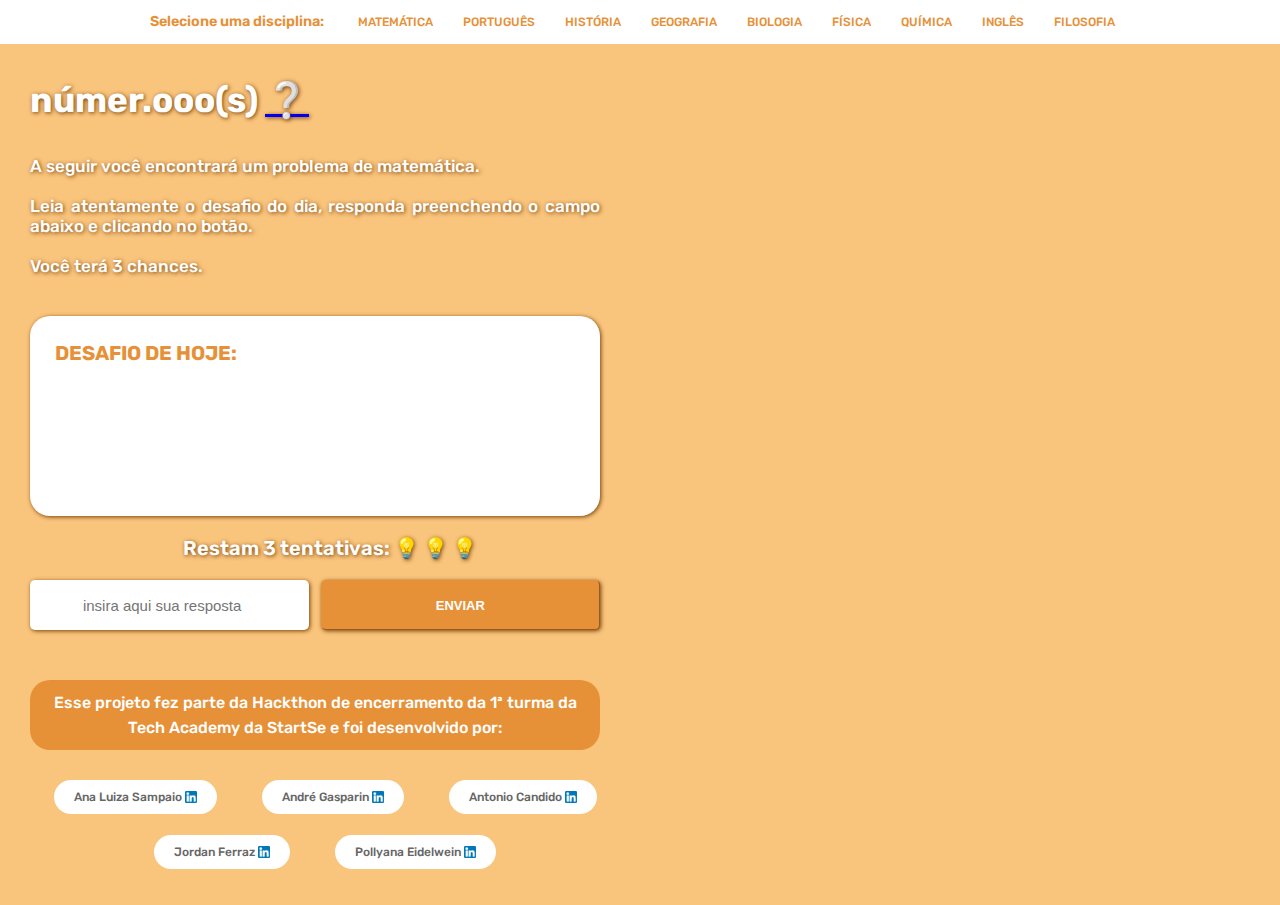
<file: index.html>
<!DOCTYPE html>
<html lang="pt-br">
<head>
    <meta charset="UTF-8">
    <meta http-equiv="X-UA-Compatible" content="IE=edge">
    <meta name="viewport" content="width=device-width, initial-scale=1.0">
    <link rel="stylesheet" href="style.css">
    <link rel="stylesheet" href="responsive.css">
    <title>Númer.ooo(s)</title>
</head>
<body onload="configGame()">
    <header>
        <div class="header-texto">
            <p>Selecione uma disciplina:</p>
            <nav>
                <ul class="disciplinas">
                    <li><a href="#">matemática</a></li>
                    <li><a href="#">português</a></li>
                    <li><a href="#">história</a></li>
                    <li><a href="#">geografia</a></li>
                    <li><a href="#">biologia</a></li>
                    <li><a href="#">física</a></li>
                    <li><a href="#">química</a></li>
                    <li><a href="#">inglês</a></li>
                    <li><a href="#">filosofia</a></li>
                </ul>
            </nav>
        </div>
    </header>
    <main>
        <section class="main-title">
            <h1>Númer.ooo(s)
            <span class="span"><a href="a">❔</a></span>
            </h1>
            <p>A seguir você encontrará um problema de matemática.<br><br>
                Leia atentamente o desafio do dia, responda preenchendo o campo abaixo e clicando no botão.<br><br>
                Você terá 3 chances.</p>
        </section>
        <section class="main-challenge">
            <div class="problema">
                <h2>DESAFIO DE HOJE:</h2>
                <p id="desafio"></p>
            </div>
            <div class="tentativas">
                <p>
                    Restam <span id="tentativas"></span> tentativas: 
                    <span>💡</span>
                    <span>💡</span>
                    <span>💡</span>
                </p>
             </div> 
            <div class="resposta">
                <form class="campo-resposta">
                    <input type="number" id="respostaInserir" placeholder="insira aqui sua resposta">
                    <input type="button" id="botaoEnviar" value="enviar" onclick="enviaResposta()">
                </form>
            </div>
               
        </section>
        <section class="main-solucao">
            <div class="campo-resultado">
                <p id="acertou">Você acertou! Parabéns!
                    <span class="span-share">📤</span>
                    <span class="span-share">🔗</span>
                </p>
                <p id="errou">Que pena, você não acertou.
                    <span class="span-share">📤</span>
                    <span class="span-share">🔗</span>
                </p>
                <p id="resposta-final">A resposta é: <span id="resposta"></span></p>
            </div>
            <div class="complemento">
                <p>Se você gostou do tema, conheça um pouco mais em ...</p>
            </div>
        </section>
    </main>
    <footer>
        <h3>Esse projeto fez parte da Hackthon de encerramento da 1ª turma da<br>Tech Academy da StartSe e foi desenvolvido por:</h3>
        <ul>
            <li><a href="#">Ana Luiza Sampaio <img src="./images/linkedin-logo.png" /></a></li>
            <li><a href="#">André  Gasparin <img src="./images/linkedin-logo.png" /></a></li>
            <li><a href="#">Antonio Candido <img src="./images/linkedin-logo.png" /></a></li>
            <li><a href="#">Jordan Ferraz <img src="./images/linkedin-logo.png" /></a></li>
            <li><a href="#">Pollyana Eidelwein <img src="./images/linkedin-logo.png" /></a></li>
        </ul>
    </footer>
    <script src="https://d3js.org/d3.v4.min.js"></script>
    <script src="main.js"></script>
</body>
</html>
</file>
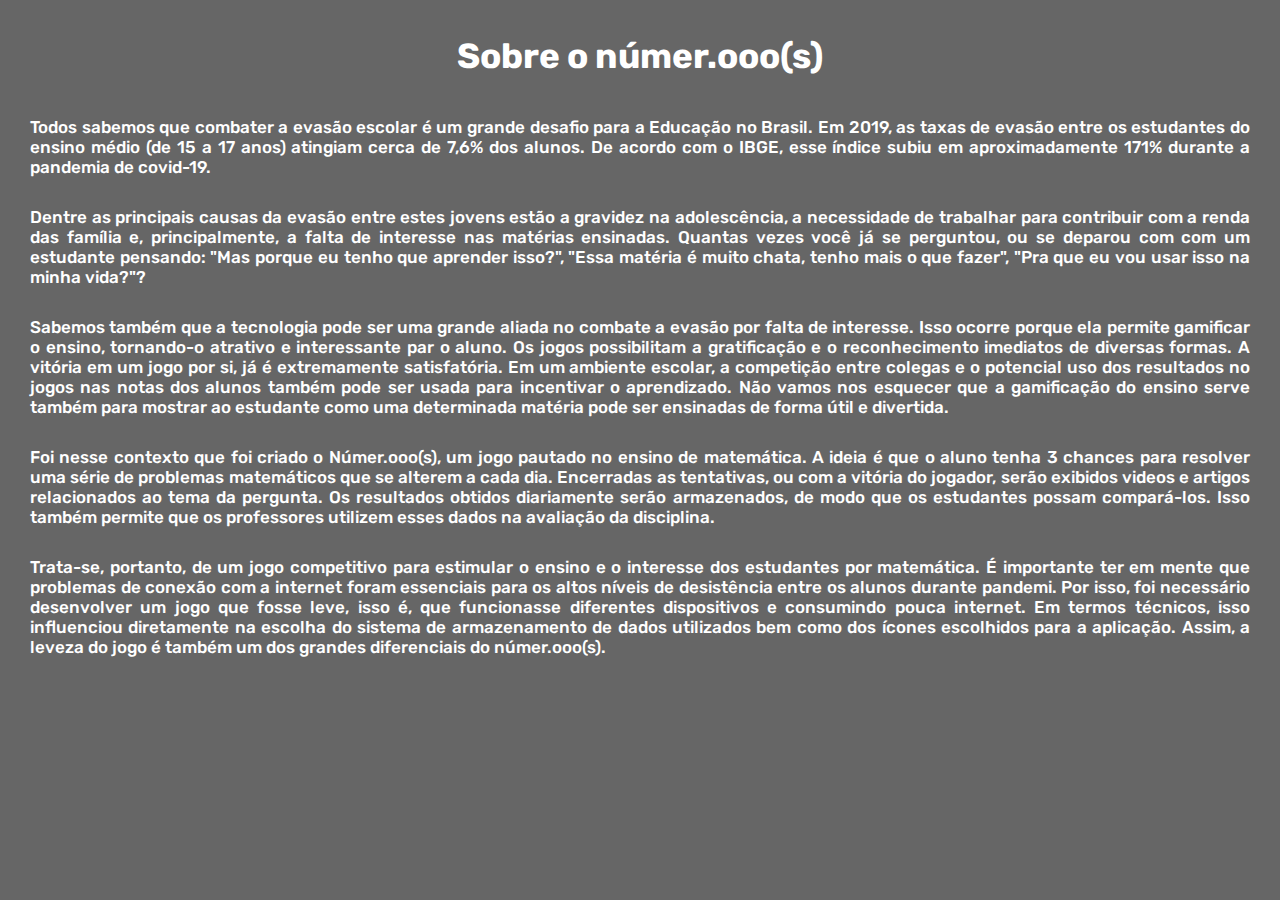
<file: sobre/index.html>
<!DOCTYPE html>
<html lang="pt-br">
<head>
    <meta charset="UTF-8">
    <meta http-equiv="X-UA-Compatible" content="IE=edge">
    <meta name="viewport" content="width=device-width, initial-scale=1.0">
    <link rel="stylesheet" href="style.css">
    <title>Sobre o númer.ooo(s)</title>
</head>
<body>
    <h1>Sobre o númer.ooo(s)</h1>
    
    <p>Todos sabemos que combater a evasão escolar é um grande desafio para a Educação no Brasil.
    Em 2019, as taxas de evasão entre os estudantes do ensino médio (de 15 a 17 anos) atingiam cerca de
    7,6% dos alunos. De acordo com o IBGE, esse índice subiu em aproximadamente 171% durante a pandemia de
    covid-19.</p>

    <p>Dentre as principais causas da evasão entre estes jovens estão a gravidez na adolescência, a necessidade
    de trabalhar para contribuir com a renda das família e, principalmente, a falta de interesse nas matérias ensinadas.
    Quantas vezes você já se perguntou, ou se deparou com com um estudante pensando: "Mas porque eu tenho que aprender isso?",
    "Essa matéria é muito chata, tenho mais o que fazer", "Pra que eu vou usar isso na minha vida?"?</p>
    
    <p>Sabemos também que a tecnologia pode ser uma grande aliada no combate a evasão por falta de interesse. Isso ocorre porque 
    ela permite gamificar o ensino, tornando-o atrativo e interessante par o aluno. Os jogos possibilitam a gratificação e o reconhecimento
    imediatos de diversas formas. A vitória em um jogo por si, já é extremamente satisfatória. Em um ambiente escolar, a competição
    entre colegas e o potencial uso dos resultados no jogos nas notas dos alunos também pode ser usada para incentivar o aprendizado.
    Não vamos nos esquecer que a gamificação do ensino serve também para mostrar ao estudante como uma determinada matéria pode ser ensinadas
    de forma útil e divertida.</p>

    <p>Foi nesse contexto que foi criado o Númer.ooo(s), um jogo pautado no ensino de matemática. A ideia é que o aluno tenha 3 chances
    para resolver uma série de problemas matemáticos que se alterem a cada dia. Encerradas as tentativas, ou com a vitória do jogador, 
    serão exibidos videos e artigos relacionados ao tema da pergunta. Os resultados obtidos diariamente serão armazenados, de modo que  
    os estudantes possam compará-los. Isso também permite que os professores utilizem esses dados na avaliação da disciplina.</p> 
    
    <p>Trata-se, portanto, de um jogo competitivo para estimular o ensino e o interesse dos estudantes por matemática. É importante ter em 
    mente que problemas de conexão com a internet foram essenciais para os altos níveis de desistência entre os alunos durante pandemi. Por isso, 
    foi necessário desenvolver um jogo que fosse leve, isso é, que funcionasse diferentes dispositivos e consumindo pouca internet. Em termos 
    técnicos, isso influenciou diretamente na escolha do sistema de armazenamento de dados utilizados bem como dos ícones escolhidos
    para a aplicação. Assim, a leveza do jogo é também um dos grandes diferenciais do númer.ooo(s).</p>

</body>
</file>
<file: style.css>
@import url('https://fonts.googleapis.com/css2?family=Rubik:wght@300;400;500;600;700;800;900&family=Yanone+Kaffeesatz:wght@300&display=swap');
*{
    box-sizing: border-box;
    margin: 0;
    padding: 0;
    outline: 0;
}
html, body {
    font-family: "Rubik", 'Times New Roman';
    text-rendering: optimizeLegibility;
    -webkit-font-smoothing: antialiased;
    background-color: #f9c47cff;
    background-repeat: no-repeat;
    background-image: url("https://live.staticflickr.com/65535/50251693221_c691fe9dfa_b.jpg");
    background-size: cover;
} 
/*HEADER*/
header{
    background-color:white;
    height: 44px;
}
.disciplinas {
    margin-top: -29px;
}
.header-texto{
    display: flex;
    flex-direction: row;
    align-items: center;
    justify-content:space-between;
    margin: auto;
    max-width: 980px;
    height: 80px;
}
.header-texto p{
    display: flex;
    align-items: center;
    color: #e69138;
    height: 60px;    
    font-size: 0.9em;
    font-weight: 600;
    margin-top: -37px;
}
header nav ul{
    display: flex;
}
header nav ul li {
    list-style: none;
}
header nav ul li a {
    text-decoration: none;
    text-transform: uppercase;
    color: #e69138;
    font-size: 12px;
    padding: 15px;
    transition: all 250ms linear 0s;
    font-weight: 500;
}
header nav ul li a:hover {
    background-color:#e69138;
    color: white;
    cursor: pointer;
}
/*MAIN*/
main {
    color: white;
    margin-left: 30px;
    max-width: 600px;
}
.main-title h1 {
    text-transform: lowercase;
    text-shadow: 1px 1px 4px #783f04;
    font-weight: 700;
    font-size: 35px;
    padding-bottom: 15px;
    padding-top: 10px;
    margin-top: 25px;
}
.span{
    width: 20px;
    height: 20px;
}
.main-title p {
    display: flex;
    text-align: justify;
    align-items: center;
    text-shadow: 1px 1px 4px #783f04;
    font-weight: 500;
    font-size: 17px;
    padding-bottom: 10px;
    max-width: 600px;
    margin-right: 30px;
    margin-top: 20px;
}
.problema {
    background-color: white;
    color: #e69138;
    box-shadow: 1px 1px 4px #783f04;
    border-radius: 20px;
    max-width: 100%;
    min-width: 300px;
    min-height: 200px;
    margin-right:30px;
    margin-top: 30px;
    margin-bottom: 20px;
    padding: 15px;
}
.problema h2 {
    font-size: 20px;
    font-weight: 700;
    padding: 10px 0px 0px 10px;
}
.problema p{
    font-size: 16px;
    line-height: 25px;
    padding: 20px 20px;
}
.resposta {
    margin:20px 20px 20px 0px;
    max-width: 600px;
}
.resposta input[type=number]{
    height: 50px;
    padding:0px 20px;
    text-align: center;
    width: 49%;
}

.resposta input[type=button]{
    height: 50px;
    width: 49%;
}

.campo-resposta {
    display: flex;
    align-items:flex-end;
    justify-content:space-between;
    max-width: 570px;
}

#respostaInserir {
    border:none;
    box-shadow: 1px 1px 4px #783f04;
    border-radius: 5px;
    font-size: 15px;
    padding: 5px;
    min-height: 30px; 
}
#botaoEnviar {
    border-color: #e69138;
    color:white;
    background-color: #e69138;
    box-shadow: 1px 1px 4px #783f04;
    border-radius: 5px;
    border-width: 1px;
    font-size: 13px;
    font-weight: 600;
    padding: 5px; 
    min-width: 100px;
    min-height: 30px;
    text-transform: uppercase;
}
#botaoEnviar:hover {
    background-color: white;
    border-color: white;
    box-shadow: 1px 1px 4px rgba(120,63,4,0.5);
    color:#e69138;
    cursor: pointer;
    font-weight: 600;
}
.tentativas{
    color: white;
    text-shadow: 1px 1px 4px #783f04;
    font-size: 20px;
    font-weight: 600;
    text-align: center;
}
.lampadas{
    margin-top: 25px;
    width: 40px;
}
.main-solucao{
    max-width: 500;
    margin: 10px 0;
}
.campo-resultado{
    color: white;
    text-shadow: 1px 1px 4px rgba(0,0,0,0.5);
    font-size: 25px;
    margin-bottom: 30px;
    font-weight: 700;
}

#acertou, #errou, #resposta-final, .complemento{
    display: none;
}

#acertou{
    background-color: lightgreen;
    padding: 20px 30px;
    text-align: center;
    margin: 0px 30px 10px 0px;
    border-radius: 20px;
    max-width:570px;
}

#errou{
    background-color: lightcoral;
    padding: 20px 30px;
    text-align: center;
    margin: 0px 30px 10px 0px;
    border-radius: 20px;
    max-width:570px;
}

#resposta-final{
    background-color: lightgray;
    padding: 20px 30px;
    text-align: center;
    margin: 0px 30px 10px 0px;
    border-radius: 20px;
    max-width:570px;
}

.complemento{
    text-shadow: 1px 1px 4px #783f04;
    color: white;
    font-size: 20px;
    font-weight: 600;
}
/*FOOTER*/
footer {
    color: white;
    text-align: justify;
    max-width: 570px;
    margin: 50px 30px 20px 30px;
    padding-bottom: 30px;
    font-size: 13px;
    font-weight: 500; 
}

footer h3{
    font-size: 16px;
    line-height: 25px;
    font-weight: 500;
    background-color: #e69138;
    color: white;
    padding: 10px 10px;
    border-radius: 20px;
    text-align: center;
}

footer ul{
    width: 100%;
    margin: 20px 0px 0px 0px;
    display: flex;
    align-items: center;
    justify-content: center;
    flex-wrap: wrap;
    gap:25px;
}

footer ul li{
    height: 30px;
    margin-left: 20px;
    list-style: none;
    padding: 2px 0px;
    line-height: 50px;
    
}


footer ul li a{
    text-decoration: none;
    color: #666666;
    font-size: 12px;
    background-color: white;
    padding: 10px 20px;
    border-radius: 20px;
}

footer ul li a:hover{
    background-color: #f0f0f0;
}

footer img{
    width: 12px;
    height: 12px;
    margin: 0px 0px -2px 0px;
}
</file>
<file: responsive.css>
@media (max-width: 1000px) {
    header {
        height: 44px;
    }
    .disciplinas {
        max-width: 1000px;
        margin-top: 11px;
        
    }
    .header-texto {
        display: flex;
        flex-direction: column;
        max-width: 1000px;           
    }
    .header-texto p {
        display:none;
    }
    
}
@media (max-width: 750px) {
    /*HEADER-750px*/
    header {
        display: flex;
        flex-wrap: wrap;
        justify-content:space-between;
        padding-bottom: 93px;
        margin-bottom: 0;
    }
    .header-texto {
        max-width: 630px;           
    }
    .disciplinas {
        display: flex;
        align-items: center;
        justify-content: center;
        flex-wrap: wrap;
        gap: 21px;
        font-size: 125%;          
    }
    header nav ul li a:hover {
        height: 20px;       
    }
    
    /*RESPOSTA 750px*/
    .campo-resposta {
        align-items: center;
        flex-direction: column;
        gap: 20px;
    }
    
}
</file>
<file: sobre/style.css>
@import url('https://fonts.googleapis.com/css2?family=Rubik:wght@300;400;500;600;700;800;900&family=Yanone+Kaffeesatz:wght@300&display=swap');
*{
    box-sizing: border-box;
    margin: 0;
    padding: 0;
    outline: 0;
}
html, body {
    font-family: "Rubik", 'Times New Roman';
    text-rendering: optimizeLegibility;
    -webkit-font-smoothing: antialiased;
    background-color: #666666;

} 
h1{
    text-align: center;
    color: white;
    font-size: 35px;
    font-weight: 700;
    padding-bottom: 15px;
    padding-top: 10px;
    margin: 25px;
}
p{
    display: flex;
    text-align: justify;
    align-items: center;
    color: white;
    font-weight: 500;
    font-size: 17px;
    padding-bottom: 10px;
    margin: 20px 30px;
   
}
</file>
